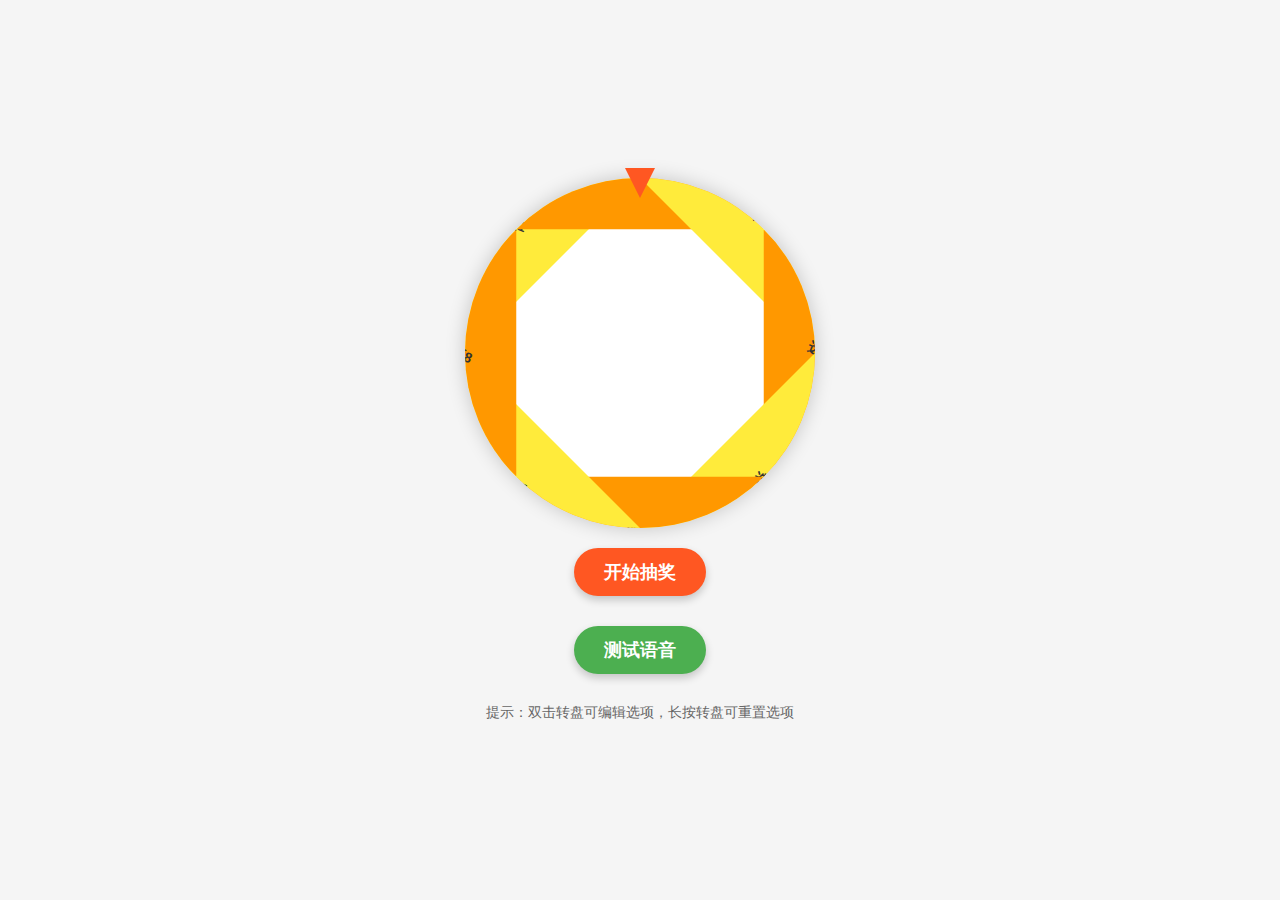
<file: 转盘/index.html>
<!DOCTYPE html>
<html lang="zh">
<head>
    <meta charset="UTF-8">
    <meta name="viewport" content="width=device-width, initial-scale=1.0, user-scalable=no, maximum-scale=1.0">
    <meta name="theme-color" content="#ff5722">
    <meta name="description" content="一个简单的幸运转盘应用，可以离线使用">
    <meta name="format-detection" content="telephone=no">
    <meta name="apple-mobile-web-app-capable" content="yes">
    <meta name="apple-mobile-web-app-status-bar-style" content="black">
    <meta name="x5-fullscreen" content="true">
    <meta name="x5-page-mode" content="app">
    <meta name="x5-orientation" content="portrait">
    <title>幸运转盘</title>
    <link rel="stylesheet" href="style.css">
    <link rel="manifest" href="manifest.json">
    <link rel="icon" type="image/png" href="icon-192.png">
    <link rel="apple-touch-icon" href="icon-192.png">
</head>
<body>
    <div class="container">
        <div class="wheel-container">
            <div class="wheel">
                <div class="wheel-item" style="--i:0"><span>选项1</span></div>
                <div class="wheel-item" style="--i:1"><span>选项2</span></div>
                <div class="wheel-item" style="--i:2"><span>选项3</span></div>
                <div class="wheel-item" style="--i:3"><span>选项4</span></div>
                <div class="wheel-item" style="--i:4"><span>选项5</span></div>
                <div class="wheel-item" style="--i:5"><span>选项6</span></div>
                <div class="wheel-item" style="--i:6"><span>选项7</span></div>
                <div class="wheel-item" style="--i:7"><span>选项8</span></div>
            </div>
        </div>
        <button id="spinBtn" class="spin-button">开始抽奖</button>
        <button id="testVoiceBtn" class="spin-button" style="margin-top: 10px; background-color: #4CAF50;">测试语音</button>
    </div>
    <script src="script.js"></script>
</body>
</html>
</file>
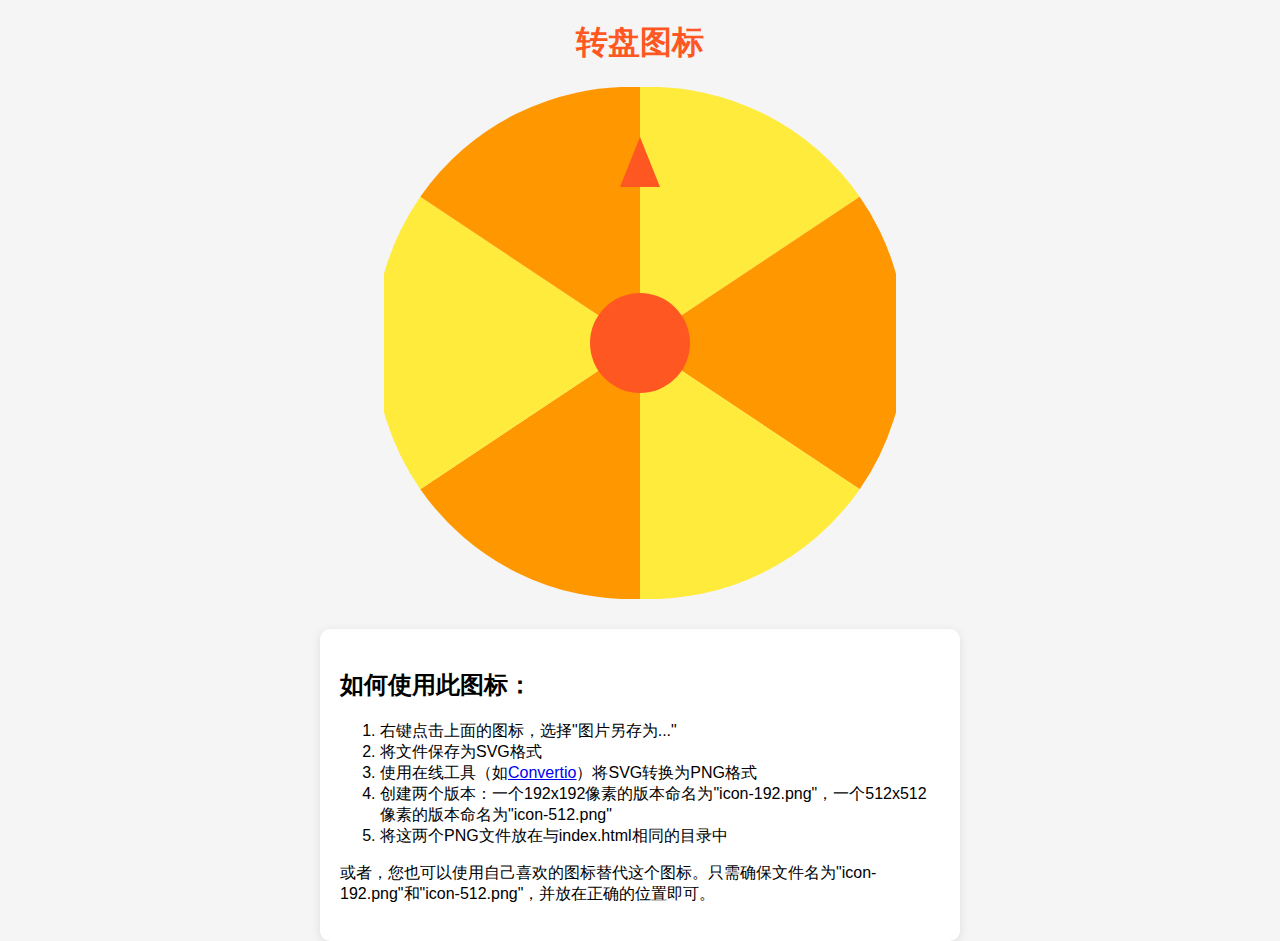
<file: 转盘/icon.html>
<!DOCTYPE html>
<html lang="zh">
<head>
    <meta charset="UTF-8">
    <meta name="viewport" content="width=device-width, initial-scale=1.0">
    <title>转盘图标</title>
    <style>
        body {
            display: flex;
            flex-direction: column;
            align-items: center;
            justify-content: center;
            min-height: 100vh;
            margin: 0;
            background-color: #f5f5f5;
            font-family: Arial, sans-serif;
        }
        .icon-container {
            display: flex;
            flex-direction: column;
            align-items: center;
            gap: 20px;
            margin-bottom: 30px;
        }
        svg {
            width: 512px;
            height: 512px;
            max-width: 90vw;
            max-height: 90vw;
        }
        .instructions {
            max-width: 600px;
            padding: 20px;
            background-color: #fff;
            border-radius: 10px;
            box-shadow: 0 2px 10px rgba(0,0,0,0.1);
        }
        h1 {
            color: #ff5722;
        }
        ol {
            text-align: left;
        }
    </style>
</head>
<body>
    <h1>转盘图标</h1>
    
    <div class="icon-container">
        <svg viewBox="0 0 512 512" xmlns="http://www.w3.org/2000/svg">
            <!-- 背景圆 -->
            <circle cx="256" cy="256" r="256" fill="#f5f5f5"/>
            
            <!-- 转盘扇形 -->
            <g>
                <!-- 扇形1 -->
                <path d="M256,256 L256,0 A256,256 0 0,1 475.7,109.8 L256,256 Z" fill="#ffeb3b"/>
                <!-- 扇形2 -->
                <path d="M256,256 L475.7,109.8 A256,256 0 0,1 475.7,402.2 L256,256 Z" fill="#ff9800"/>
                <!-- 扇形3 -->
                <path d="M256,256 L475.7,402.2 A256,256 0 0,1 256,512 L256,256 Z" fill="#ffeb3b"/>
                <!-- 扇形4 -->
                <path d="M256,256 L256,512 A256,256 0 0,1 36.3,402.2 L256,256 Z" fill="#ff9800"/>
                <!-- 扇形5 -->
                <path d="M256,256 L36.3,402.2 A256,256 0 0,1 36.3,109.8 L256,256 Z" fill="#ffeb3b"/>
                <!-- 扇形6 -->
                <path d="M256,256 L36.3,109.8 A256,256 0 0,1 256,0 L256,256 Z" fill="#ff9800"/>
            </g>
            
            <!-- 中心圆 -->
            <circle cx="256" cy="256" r="50" fill="#ff5722"/>
            
            <!-- 指针 -->
            <polygon points="256,50 276,100 236,100" fill="#ff5722"/>
        </svg>
    </div>
    
    <div class="instructions">
        <h2>如何使用此图标：</h2>
        <ol>
            <li>右键点击上面的图标，选择"图片另存为..."</li>
            <li>将文件保存为SVG格式</li>
            <li>使用在线工具（如<a href="https://convertio.co/svg-png/" target="_blank">Convertio</a>）将SVG转换为PNG格式</li>
            <li>创建两个版本：一个192x192像素的版本命名为"icon-192.png"，一个512x512像素的版本命名为"icon-512.png"</li>
            <li>将这两个PNG文件放在与index.html相同的目录中</li>
        </ol>
        <p>或者，您也可以使用自己喜欢的图标替代这个图标。只需确保文件名为"icon-192.png"和"icon-512.png"，并放在正确的位置即可。</p>
    </div>
</body>
</html>
</file>
<file: 转盘/style.css>
* {
    margin: 0;
    padding: 0;
    box-sizing: border-box;
    font-family: Arial, sans-serif;
}

body {
    display: flex;
    justify-content: center;
    align-items: center;
    min-height: 100vh;
    background-color: #f5f5f5;
    overflow: hidden;
}

.container {
    display: flex;
    flex-direction: column;
    align-items: center;
    gap: 20px;
    width: 100%;
    max-width: 500px;
    padding: 20px;
}

.wheel-container {
    position: relative;
    width: 100%;
    aspect-ratio: 1;
    max-width: 350px;
    margin: 0 auto;
}

.wheel-container::before {
    content: '';
    position: absolute;
    top: -10px;
    left: 50%;
    transform: translateX(-50%);
    width: 0;
    height: 0;
    border-left: 15px solid transparent;
    border-right: 15px solid transparent;
    border-top: 30px solid #ff5722;
    z-index: 10;
}

.wheel {
    position: relative;
    width: 100%;
    height: 100%;
    border-radius: 50%;
    background-color: #fff;
    box-shadow: 0 0 20px rgba(0, 0, 0, 0.2);
    overflow: hidden;
    transition: transform 5s cubic-bezier(0.17, 0.67, 0.12, 0.99);
}

.wheel-item {
    position: absolute;
    width: 50%;
    height: 50%;
    transform-origin: bottom right;
    left: 0;
    top: 0;
    clip-path: polygon(0 0, 100% 0, 0 100%);
    transform: rotate(calc(var(--i) * 45deg));
}

.wheel-item:nth-child(odd) {
    background-color: #ffeb3b;
}

.wheel-item:nth-child(even) {
    background-color: #ff9800;
}

.wheel-item span {
    position: absolute;
    left: 25%;
    top: 25%;
    transform: translate(-50%, -50%) rotate(calc(-1 * var(--i) * 45deg + 22.5deg));
    font-size: 14px;
    font-weight: bold;
    color: #333;
    white-space: nowrap;
}

.spin-button {
    padding: 12px 30px;
    background-color: #ff5722;
    color: white;
    border: none;
    border-radius: 30px;
    font-size: 18px;
    font-weight: bold;
    cursor: pointer;
    box-shadow: 0 4px 8px rgba(0, 0, 0, 0.2);
    transition: all 0.3s;
}

.spin-button:hover {
    background-color: #e64a19;
    transform: translateY(-2px);
    box-shadow: 0 6px 12px rgba(0, 0, 0, 0.3);
}

.spin-button:active {
    transform: translateY(1px);
    box-shadow: 0 2px 4px rgba(0, 0, 0, 0.2);
}

.spin-button:disabled {
    background-color: #ccc;
    cursor: not-allowed;
    transform: none;
    box-shadow: none;
}

@media (max-width: 480px) {
    .wheel-item span {
        font-size: 12px;
    }
    
    .spin-button {
        padding: 10px 24px;
        font-size: 16px;
    }
}
</file>
